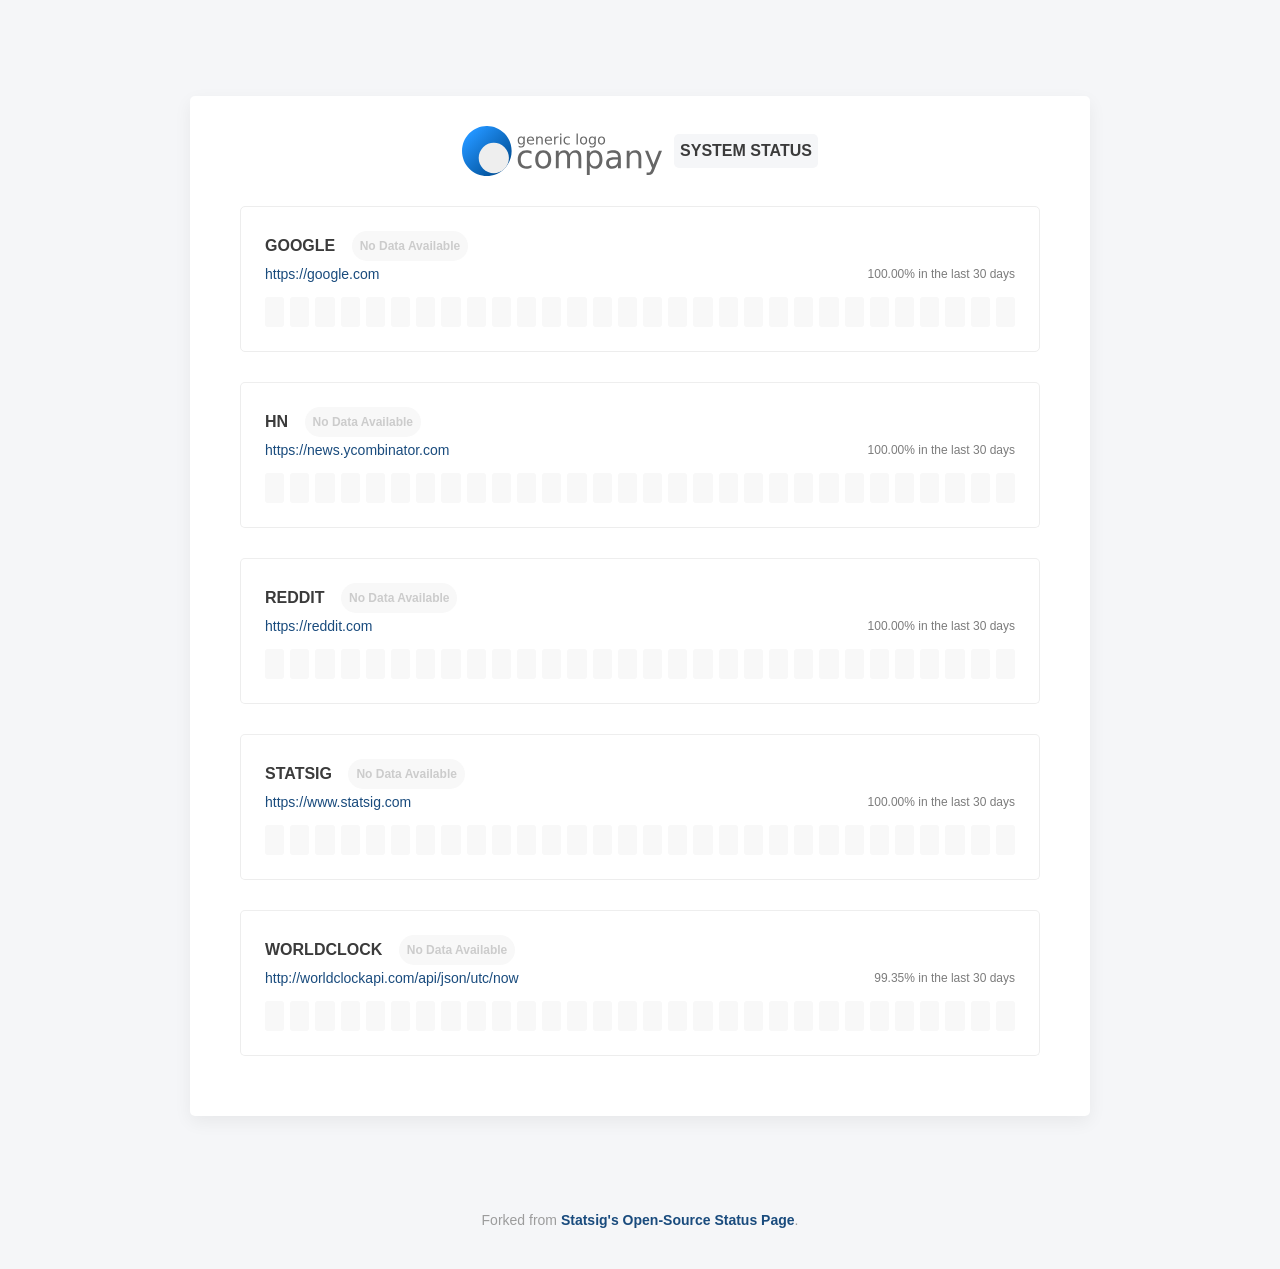
<file: index.html>
<html>
  <head>
    <title>Status Page</title>
    <meta name="viewport" content="width=device-width, initial-scale=1" />
    <link rel="stylesheet" href="index.css" />
    <script src="index.js"></script>
  </head>
  <body>
    <div class="pageContainer">
      <div class="headline">
        <img src="logo.svg" alt="Logo" width="200px" />
        <span> System Status </span>
      </div>
      <div id="reports" class="reportContainer"></div>
      <div id="tooltip" class="tooltip" style="opacity: 0">
        <div id="tooltipArrow" class="tooltipArrow"></div>
        <div id="tooltipDateTime" class="tooltipDateTime"></div>
        <div id="tooltipStatus" class="tooltipStatus"></div>
        <hr />
        <div id="tooltipDescription" class="tooltipDescription"></div>
      </div>
      <div id="templates" style="display: none">
        <div
          id="statusSquareTemplate"
          class="statusSquare $color"
          data-status="$color"
        ></div>
        <div id="statusLineTemplate" class="statusLine"></div>
        <div
          id="statusStreamContainerTemplate"
          class="statusStreamContainer"
        ></div>
        <div id="statusContainerTemplate" class="statusContainer">
          <div class="statusHeader">
            <h6 class="statusTitle">$title&nbsp;</h6>
            <div class="$color statusHeadline">$status</div>
          </div>
          <div class="statusSubtitle">
            <div class="sectionUrl"><a href="$url">$url</a></div>
            <div class="statusUptime">$upTime in the last 30 days</div>
          </div>
        </div>
      </div>
    </div>
    <footer>
      Forked from
      <a href="https://github.com/statsig-io/statuspage/"
        >Statsig's Open-Source Status Page</a
      >.
    </footer>
  </body>
  <script>
    genAllReports();
  </script>
</html>
</file>
<file: index.css>
* {
  box-sizing: border-box;
}

html {
  height: 100%;
  display: flex;
  flex-direction: column;
}
body {
  background-color: #f5f6f8;
  color: #3b3b3b;
  font-size: 14px;
  font-weight: 300;
  font-family: -apple-system, BlinkMacSystemFont, "Segoe UI", "Roboto",
    "Helvetica Neue", "Ubuntu", sans-serif;
  justify-content: center;
  line-height: 22px;
  margin: 0;
  padding: 0;
  text-align: center;
  transition: opacity 0.3s;
}
h1,
h2,
h3,
h4,
h5,
h6,
button,
footer,
input,
textarea,
.copyright,
.button {
  font-family: -apple-system, BlinkMacSystemFont, "Segoe UI", "Roboto",
    "Helvetica Neue", "Ubuntu", sans-serif;
  line-height: 125%;
}

h1 {
  color: #3b3b3b;
  font-size: 32px;
  font-weight: bold;
  margin: 0px;
}
h2 {
  color: #3b3b3b;
  font-size: 28px;
  font-weight: bold;
  margin: 16px 0 8px 0;
}
h3 {
  color: #3b3b3b;
  font-size: 24px;
  font-weight: 700;
  margin: 8px 0 4px 0;
}
h4 {
  color: #3b3b3b;
  font-size: 18px;
  font-weight: 600;
  margin-top: 5px;
  margin-bottom: 4px;
}
h5 {
  color: #3b3b3b;
  font-size: 16px;
  font-weight: bold;
  margin-top: 5px;
  margin-bottom: 4px;
}
h6 {
  color: #3b3b3b;
  font-size: 16px;
  font-weight: bold;
  margin-top: 5px;
  margin-bottom: 4px;
}
a {
  color: #194b7d;
  text-decoration: none;
}

.outlineButton,
.button,
button {
  background-color: #194b7d;
  border: none;
  border-radius: 8px;
  color: white;
  cursor: pointer;
  font-size: 16px;
  font-weight: 600;
  padding: 10px 16px;
  white-space: nowrap;
}

footer {
  color: #9c9c9c;
  margin: 40px;
}

footer a {
  font-weight: bold;
}

.pageContainer {
  padding: 30px 50px;
  background-color: #fff;
  box-shadow: 0px 6px 18px rgba(0, 0, 0, 0.06);
  border-radius: 5px;
  max-width: 900px;
  width: 100%;
  margin: 96px auto;
}

.headline {
  display: flex;
  align-items: center;
  justify-content: center;
}

.headline span {
  background-color: #f5f6f8;
  border-radius: 5px;
  padding: 6px;
  margin-left: 12px;
  font-size: 16px;
  font-weight: 700;
  text-transform: uppercase;
}

.reportContainer {
  margin: 30px auto;
  width: 100%;
}

.statusContainer {
  border: 1px solid #ededed;
  border-radius: 5px;
  padding-top: 20px;
  text-align: left;
  padding: 24px;
}

.statusContainer + .statusContainer {
  border-top: 1px solid #eee;
  margin-top: 30px;
}

.statusStreamContainer {
  display: flex;
  justify-content: space-between;
}

.statusSquare {
  border-radius: 3px;
  height: 30px;
  min-width: 8px;
  width: 100%;
}

.statusSquare + .statusSquare {
  margin-left: 6px;
}

.sectionUrl {
  font-size: 14px;
}

.statusTitle {
  text-transform: uppercase;
}

.statusHeader {
  display: flex;
  flex-direction: row;
  align-items: center;
  margin-bottom: 2px;
}

.statusSubtitle {
  display: flex;
  flex-direction: row;
  align-items: center;
  margin-bottom: 12px;
}

.statusHeadline {
  color: #eee;
  padding: 4px 8px;
  border-radius: 15px;
  font-size: 12px;
  font-weight: 700;
  margin-left: 12px;
}

.statusUptime {
  flex: 1;
  text-align: right;
  color: #7c7c7c;
  font-size: 12px;
}

.uptimeContainer {
  color: #999;
  display: flex;
  margin-top: 8px;
  font-size: 12px;
}

.uptimeContainer hr {
  border: none;
  border-top: 1px dashed #eee;
  width: 100%;
  margin: 10px;
}

.success {
  background-color: #4cae50;
  color: #fff;
}

.failure {
  background-color: #f44336;
  color: #fff;
}

.nodata {
  background-color: #f8f8f8;
  color: #ccc;
}

.partial {
  background-color: #ff9800;
  color: #fff;
}

.tooltip {
  background-color: #fff;
  box-shadow: 0px 6px 18px rgba(0, 0, 0, 0.12);
  border-radius: 4px;
  color: #3b3b3b;
  font-size: 12px;
  line-height: 18px;
  padding: 16px;
  position: absolute;
  text-align: left;
  z-index: 100;
  width: 240px;
  transition: opacity 0.2s;
}

.tooltip .tooltipArrow {
  position: absolute;
  bottom: 100%;
  width: 4px;
  text-align: center;
  border: 4px solid transparent;
  border-bottom-color: #fff;
  left: 50%;
  margin-left: -2px;
}

.tooltip .tooltipDateTime {
  font-size: 12px;
  color: #7c7c7c;
  text-transform: uppercase;
  font-weight: 600;
}

.tooltip .tooltipKey {
  color: #ccc;
  font-size: 10px;
}

.tooltip .tooltipDescription {
  margin-top: 12px;
  font-size: 14px;
  color: #181818;
}

.tooltip #tooltipStatus {
  padding: 4px 8px;
  border-radius: 15px;
  font-size: 12px;
  font-weight: bold;
  margin-top: 6px;
  display: inline-block;
}

.tooltip hr {
  border: none;
  border-top: 1px solid #ededed;
  margin-top: 16px;
}

@media screen and (max-width: 800px) {
  .pageContainer {
    padding: 30px 20px;
    margin: 0 auto 40px auto;
  }

  .statusHeader,
  .statusSubtitle {
    display: block;
  }

  .statusHeadline,
  .sectionUrl,
  .statusUptime {
    margin-left: 0;
    margin-top: 8px;
    text-align: left;
  }

  .statusTitle,
  .statusHeadline {
    display: inline-block;
  }

  .statusSquare + .statusSquare {
    margin-left: 1px;
  }

  .statusSquare {
    min-width: 4px;
    width: 100%;
  }
}
</file>
